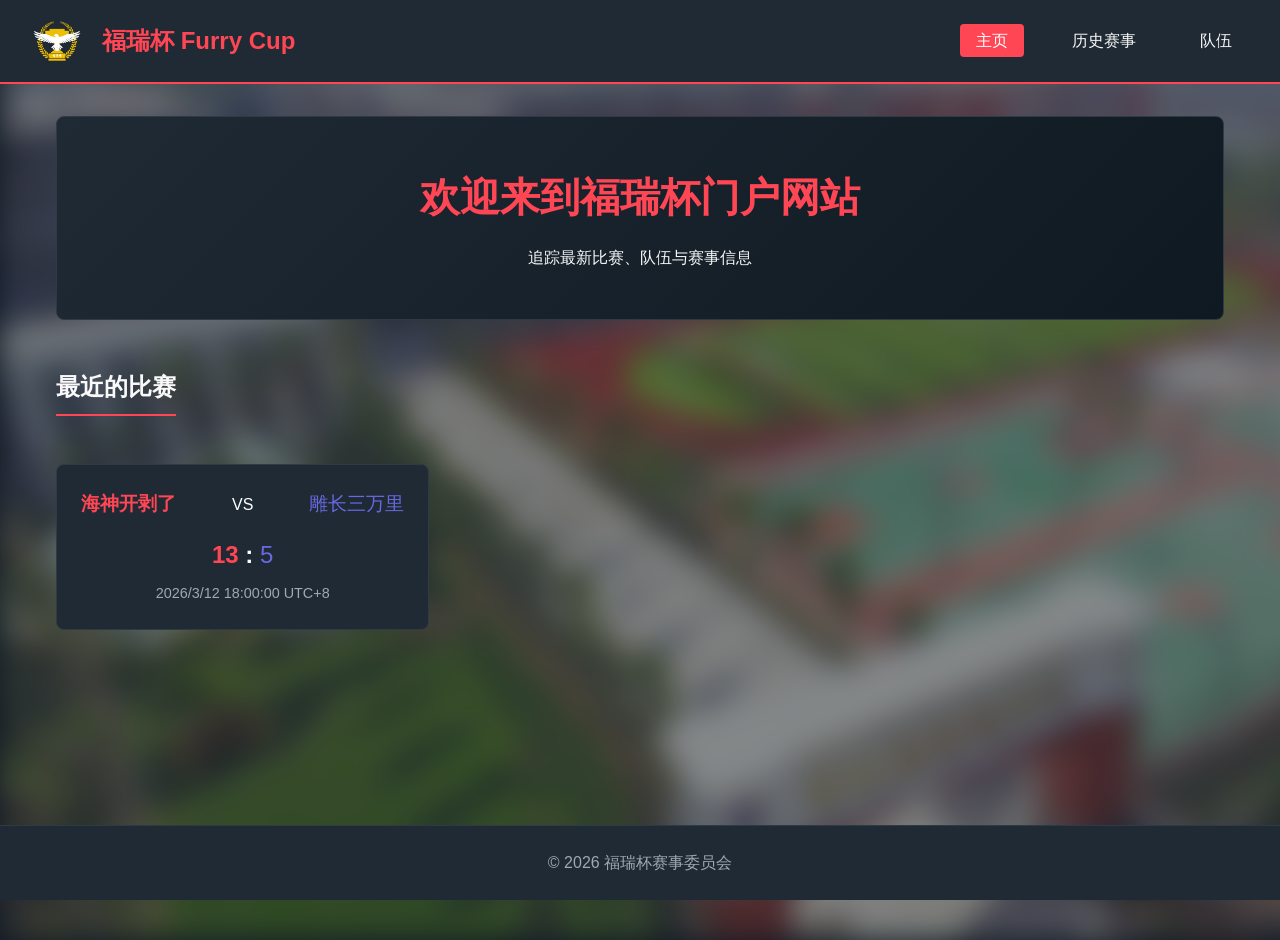
<file: index.html>
<!DOCTYPE html>
<html lang="zh">

<head>
    <meta charset="UTF-8">
    <meta name="viewport" content="width=device-width, initial-scale=1.0">
    <title>福瑞杯 - 主页</title>
    <link rel="stylesheet" href="css/style.css">
    <link rel="icon" href="icon.png">
</head>

<body>
    <img src="./background.jpg" class="background"></img>

    <header>
        <nav class="navbar">
            <div class="logo">
                <img src="icon.png">
                福瑞杯 Furry Cup
            </div>
            <ul class="nav-links">
                <li><a href="index.html" class="active">主页</a></li>
                <li><a href="history.html">历史赛事</a></li>
                <li><a href="teams.html">队伍</a></li>
            </ul>
        </nav>
    </header>

    <main>
        <section class="hero">
            <h1>欢迎来到福瑞杯门户网站</h1>
            <p>追踪最新比赛、队伍与赛事信息</p>
        </section>

        <section class="upcoming-matches">
            <h2>最近的比赛</h2>
            <div id="matches-container" class="matches-grid">
                <!-- 由 JavaScript 动态渲染 -->
            </div>
        </section>

        
        <div class="cover"></div>
        <div class="match-detail">
            <button onclick="closeMatchDetail()">X</button>
            <h1 class="match-detail-score">
                <span id="team-1">0</span> - <span id="team-2">0</span>
            </h1>
            <div class="match-detail-team-1">
                Team 1
            </div>
            <table border="1" class="player-list" id="team-1-list">
            </table>
            <div class="match-detail-team-2">
                Team 2
            </div>
            <table border="1" class="player-list" id="team-2-list">
            </table>
        </div>
    </main>

    <footer>
        <p>&copy; 2026 福瑞杯赛事委员会</p>
    </footer>

    <script src="main.js"></script>
</body>

</html>
</file>
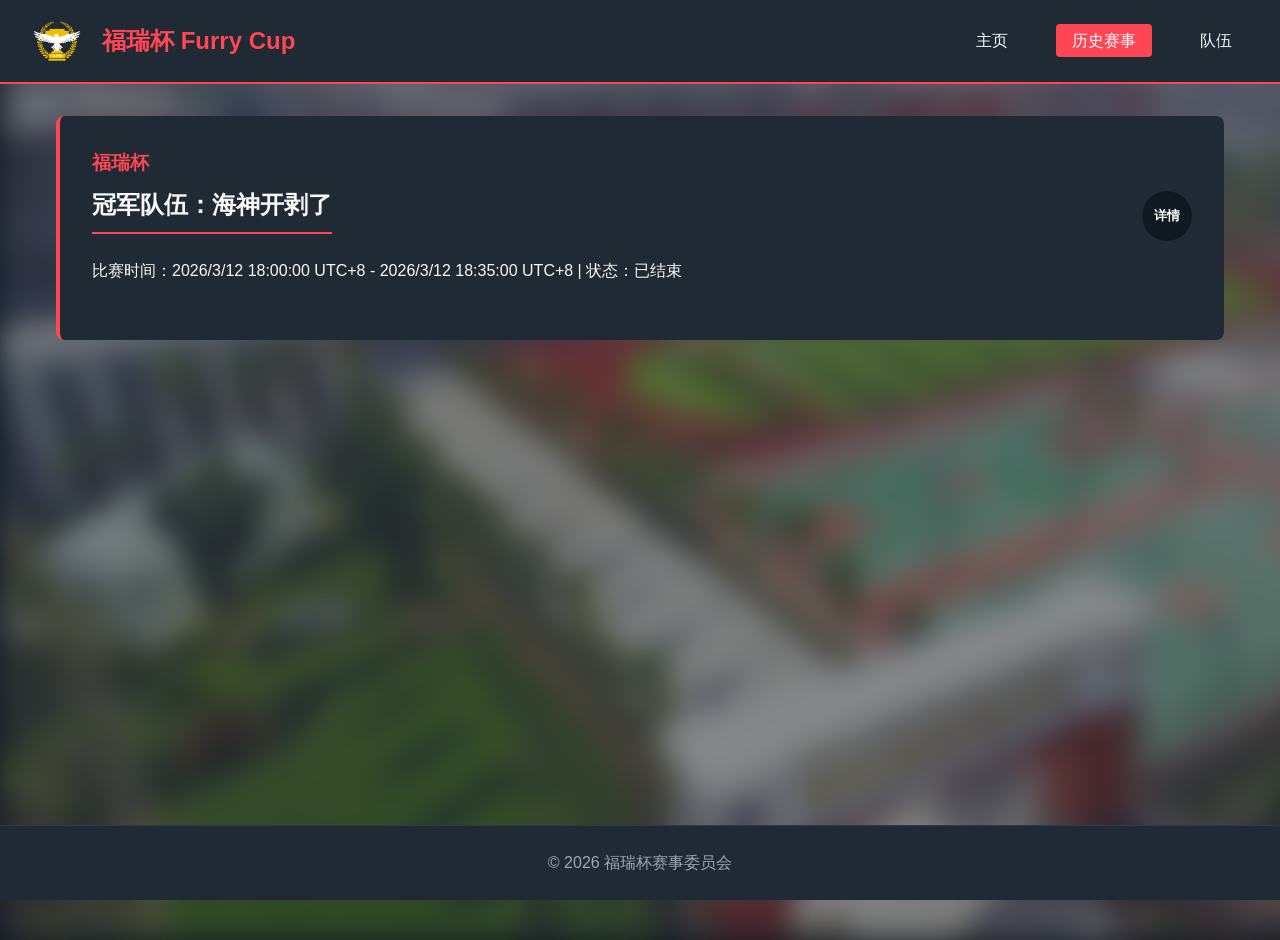
<file: history.html>
<!DOCTYPE html>
<html lang="zh">

<head>
    <meta charset="UTF-8">
    <meta name="viewport" content="width=device-width, initial-scale=1.0">
    <title>福瑞杯 - 历史赛事</title>
    <link rel="stylesheet" href="css/style.css">
    <link rel="icon" href="icon.png">
</head>

<body>
    <img src="./background.jpg" class="background"></img>
    <header>
        <nav class="navbar">
            <div class="logo">
                <img src="icon.png">
                福瑞杯 Furry Cup
            </div>
            <ul class="nav-links">
                <li><a href="index.html">主页</a></li>
                <li><a href="history.html" class="active">历史赛事</a></li>
                <li><a href="teams.html">队伍</a></li>
            </ul>
        </nav>
    </header>

    <main>
        <section class="tournaments">
        </section>

        <div class="cover"></div>
        <div class="match-detail">
            <button onclick="closeMatchDetail()">X</button>
            <h1 class="match-detail-score">
                <span id="team-1">0</span> - <span id="team-2">0</span>
            </h1>
            <div class="match-detail-team-1">
                Team 1
            </div>
            <table border="1" class="player-list" id="team-1-list">
            </table>
            <div class="match-detail-team-2">
                Team 2
            </div>
            <table border="1" class="player-list" id="team-2-list">
            </table>
        </div>
    </main>

    <footer>
        <p>&copy; 2026 福瑞杯赛事委员会</p>
    </footer>

    <script src="main.js"></script>
</body>

</html>
</file>
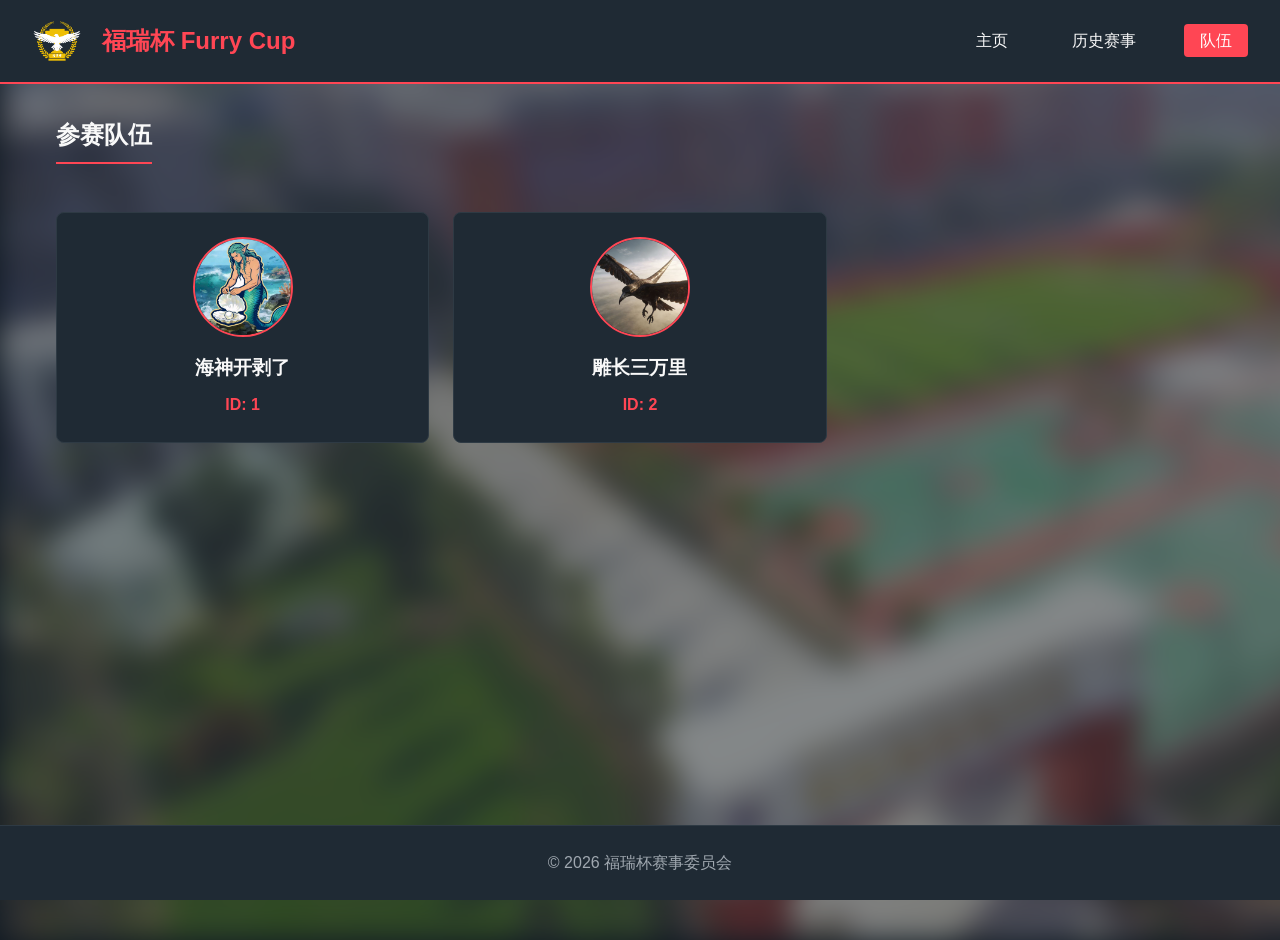
<file: teams.html>
<!DOCTYPE html>
<html lang="zh">
<head>
    <meta charset="UTF-8">
    <meta name="viewport" content="width=device-width, initial-scale=1.0">
    <title>福瑞杯 - 队伍</title>
    <link rel="stylesheet" href="css/style.css">
    <link rel="icon" href="icon.png">
</head>
<body>
    <img src="./background.jpg" class="background"></img>
    
    <header>
        <nav class="navbar">
            <div class="logo">
                <img src="icon.png">
                福瑞杯 Furry Cup
            </div>
            <ul class="nav-links">
                <li><a href="index.html">主页</a></li>
                <li><a href="history.html">历史赛事</a></li>
                <li><a href="teams.html" class="active">队伍</a></li>
            </ul>
        </nav>
    </header>

    <main>
        <section class="teams-list">
            <h2>参赛队伍</h2>
            <div id="teams-grid" class="teams-grid">
                <!-- 由 JavaScript 动态渲染 -->
            </div>
        </section>

        
        <div class="cover"></div>
        <div class="match-detail">
            <button onclick="closeMatchDetail()">X</button>
            <div class="match-detail-team-1">
                Team 1
            </div>
            <table border="1" class="player-list" id="team-1-list">
            </table>
        </div>
    </main>

    <footer>
        <p>&copy; 2026 福瑞杯赛事委员会</p>
    </footer>

    <script src="main.js"></script>
</body>
</html>
</file>
<file: css/style.css>
:root {
    --bg-primary: #0f1922;
    /* 主背景色 */
    --bg-secondary: #1f2a34;
    /* 卡片/次级背景 */
    --accent: #ff4654;
    /* 强调色（红） */
    --accent2: #6868e1;
    /* 强调色（红） */
    --text-primary: #f9f9f9;
    /* 主文字 */
    --text-secondary: #a0a8b0;
    /* 辅助文字 */
    --border-color: #2e3a44;
    /* 边框颜色 */
}

.background {
    z-index: -99;
    position: absolute;
    opacity: 0.5;
    filter: blur(15px);
    -webkit-filter: blur(15px);
}

* {
    margin: 0;
    padding: 0;
    box-sizing: border-box;
}

body {
    font-family: 'Arial', sans-serif;
    background-color: var(--bg-primary);
    color: var(--text-primary);
    line-height: 1.6;
    min-height: 100vh;
    display: flex;
    flex-direction: column;
}

/* 导航栏 */
.navbar {
    display: flex;
    justify-content: space-between;
    align-items: center;
    padding: 1rem 2rem;
    background-color: var(--bg-secondary);
    border-bottom: 2px solid var(--accent);
}


.logo {
    font-size: 1.5rem;
    font-weight: bold;
    color: var(--accent);
    align-items: center;
    display: flex;
    gap: 20px;
}

.logo img {
    width: 50px;
    height: 50px;
}

.nav-links {
    display: flex;
    list-style: none;
    gap: 2rem;
}

.nav-links a {
    color: var(--text-primary);
    text-decoration: none;
    padding: 0.5rem 1rem;
    transition: all 0.3s;
    border-radius: 4px;
}

.nav-links a:hover,
.nav-links a.active {
    background-color: var(--accent);
    color: white;
}

/* 主要内容区 */
main {
    flex: 1;
    max-width: 1200px;
    margin: 2rem auto;
    padding: 0 1rem;
    width: 100%;
}

/* 英雄区 */
.hero {
    text-align: center;
    padding: 3rem 1rem;
    background: linear-gradient(135deg, var(--bg-secondary) 0%, var(--bg-primary) 100%);
    border-radius: 8px;
    margin-bottom: 3rem;
    border: 1px solid var(--border-color);
}

.hero h1 {
    font-size: 2.5rem;
    margin-bottom: 1rem;
    color: var(--accent);
}

/* 通用标题 */
h2 {
    margin-bottom: 1.5rem;
    padding-bottom: 0.5rem;
    border-bottom: 2px solid var(--accent);
    display: inline-block;
}

/* 比赛卡片网格 */
.matches-grid,
.teams-grid {
    display: grid;
    grid-template-columns: repeat(auto-fill, minmax(300px, 1fr));
    gap: 1.5rem;
    margin-top: 1.5rem;
}

/* 比赛卡片 */
.match-card {
    background-color: var(--bg-secondary);
    border: 1px solid var(--border-color);
    border-radius: 8px;
    padding: 1.5rem;
    transition: transform 0.3s, box-shadow 0.3s;
}

.match-card:hover {
    transform: translateY(-5px);
    box-shadow: 0 5px 15px rgba(255, 70, 84, 0.2);
    border-color: var(--accent);
}

.match-teams {
    display: flex;
    justify-content: space-between;
    align-items: center;
    font-size: 1.2rem;
    font-weight: bold;
    margin-bottom: 1rem;
}

.match-teams .vs {
    color: white;
    font-size: 1rem;
    font-weight: normal;
}

.match-score {
    text-align: center;
    font-size: 1.5rem;
    font-weight: bold;
    color: var(--accent);
    margin-bottom: 0.5rem;
}

.match-time {
    text-align: center;
    color: var(--text-secondary);
    font-size: 0.9rem;
}

.match-detail {
    background-color: var(--bg-secondary);
    height: 70vh;
    width: 50vw;
    position: absolute;
    top: 15vh;
    right: 25vw;
    border: var(--border-color) 5px solid;
    border-radius: 25px;
    display: flex;
    flex-direction: column;
    padding: 20px;
    display: none;
}

.match-detail-score {
    width: 100%;
    text-align: center;
    font-size: 50px;
}

.player-list {
    margin: 0 50px 20px 50px;
    display: table;
    border-collapse: collapse;
    border-color: var(--border-color);
    border: 5px solid var(--border-color);
}

.player-list tr {
    border: var(--border-color) 5px solid;
    font-size: 20px;
    padding: 0 20px 0 20px;
}

td {
    border: 5px solid var(--border-color);
    text-align: center;
}

td.player-name {
    text-align: left;
    padding: 0 10px 0 10px;
    width: 50%;
}

.match-detail button {
    position: absolute;
    right: 20px;

    background-color: var(--bg-primary);
    border-radius: 50%;
    border: 0;
    height: 20px;
    width: 20px;
    color: white;
    transition: .2s ease-in-out;
    font-weight: bold;
}

.match-detail button:hover {
    background-color: var(--accent);
}

#team-1 {
    color: var(--accent);
}

#team-2 {
    color: var(--accent2);
}

.match-detail-team-1 {
    background-color: var(--accent);
    font-weight: bold;
    width: 40%;
    font-size: 30px;
    padding-left: 10px;
    clip-path: polygon(0 0, calc(100% - 35px) 0, 100% 100%, 0 100%);
}

.match-detail-team-2 {
    background-color: var(--accent2);
    font-weight: bold;
    width: 40%;
    font-size: 30px;
    padding-left: 10px;
    clip-path: polygon(0 0, calc(100% - 35px) 0, 100% 100%, 0 100%);
}

.cover {
    height: 100vh;
    width: 100vw;
    position: absolute;
    box-shadow: 0 4px 30px rgba(0， 0， 0， 0.1);
    backdrop-filter: blur(5px);
    -webkit-backdrop-filter: blur(5px);
    top: 0;
    left: 0;
    display: none;
}

/* 队伍卡片 */
.team-card {
    background-color: var(--bg-secondary);
    border: 1px solid var(--border-color);
    border-radius: 8px;
    padding: 1.5rem;
    text-align: center;
    transition: transform 0.3s;
}

.team-card:hover {
    transform: translateY(-5px);
    border-color: var(--accent);
}

.team-logo {
    width: 100px;
    height: 100px;
    margin: 0 auto 1rem;
    background-color: var(--bg-primary);
    border-radius: 50%;
    display: flex;
    align-items: center;
    justify-content: center;
    overflow: hidden;
    border: 2px solid var(--accent);
}

.team-logo img {
    width: 100%;
    height: 100%;
    object-fit: cover;
}

.team-name {
    font-size: 1.2rem;
    font-weight: bold;
    margin-bottom: 0.5rem;
}

.team-rating {
    color: var(--accent);
    font-weight: bold;
}

/* 福瑞杯头部 */
.tournament-header {
    background-color: var(--bg-secondary);
    padding: 2rem;
    border-radius: 8px;
    margin-bottom: 2rem;
    border-left: 4px solid var(--accent);
}

.tournament-info {
    display: flex;
    justify-content: space-between;
    align-items: center;
}

.tournament-header h1 {
    color: var(--accent);
    margin-bottom: 0.5rem;
}

.tournament-actions button {
    background-color: var(--bg-primary);
    border-radius: 50%;
    border: 0;
    height: 50px;
    width: 50px;
    color: white;
    transition: .2s ease-in-out;
    font-weight: bold;
}

.tournament-actions button:hover {
    background-color: var(--accent);
}

/* 页脚 */
footer {
    text-align: center;
    padding: 1.5rem;
    background-color: var(--bg-secondary);
    border-top: 1px solid var(--border-color);
    color: var(--text-secondary);
}
</file>
